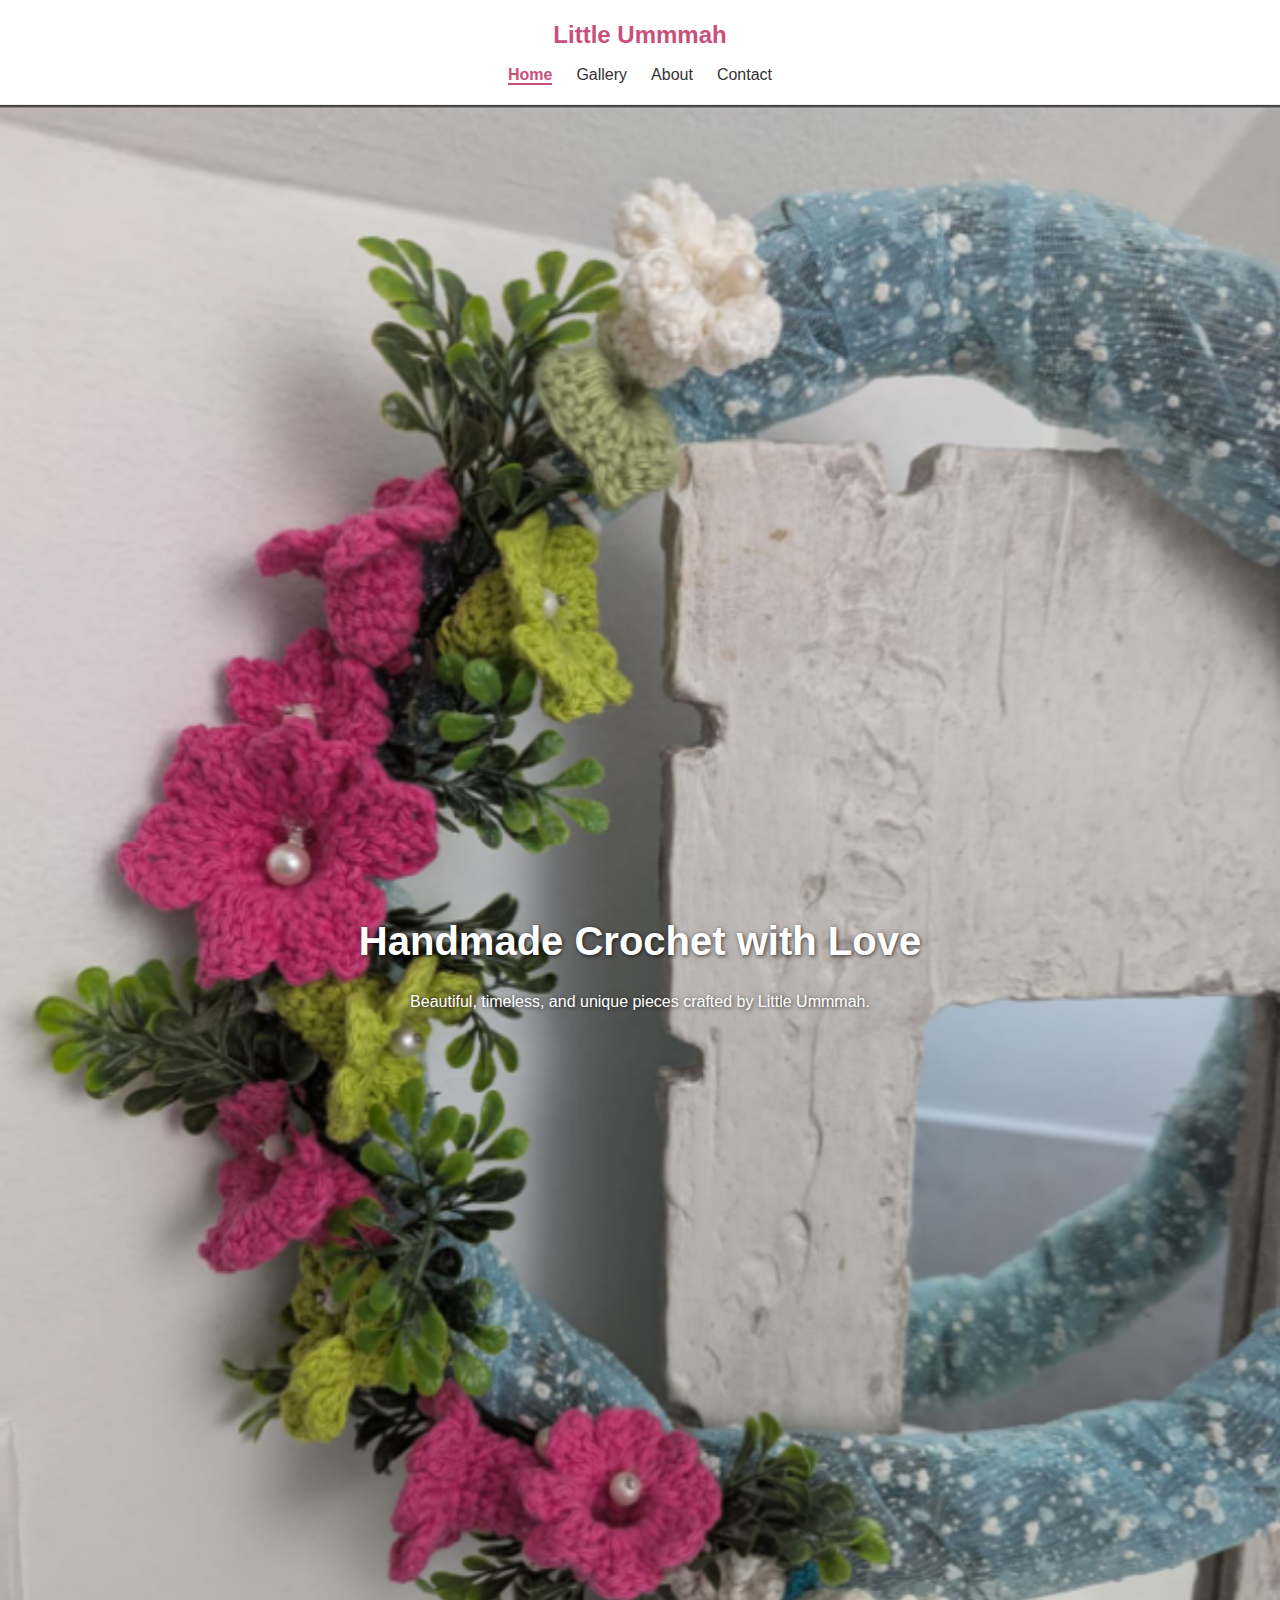
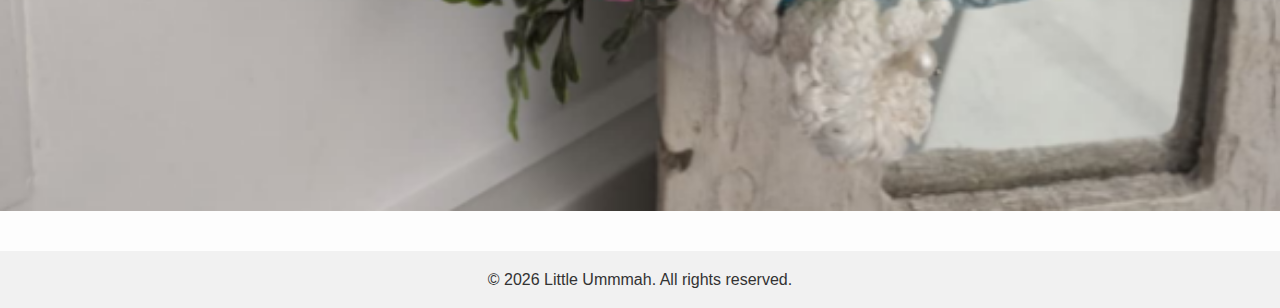
<file: index.html>
<!DOCTYPE html>
<html lang="en">
<head>
  <meta charset="UTF-8">
  <meta name="viewport" content="width=device-width, initial-scale=1.0">
  <title>Little Ummmah - Crochet Creations</title>
  <link rel="stylesheet" href="style.css">
</head>
<body>
  <!-- Header -->
  <header class="header">
    <div class="logo">Little Ummmah</div>
    <nav class="nav">
      <ul>
        <li><a href="index.html">Home</a></li>
        <li><a href="gallery.html">Gallery</a></li>
        <li><a href="about.html">About</a></li>
        <li><a href="contact.html">Contact</a></li>
      </ul>
    </nav>
  </header>

  <!-- Hero Section -->
  <section class="hero">
    <img src="assets/hero.jpg" alt="Crochet Design">
    <div class="hero-text">
      <h1>Handmade Crochet with Love</h1>
      <p>Beautiful, timeless, and unique pieces crafted by Little Ummmah.</p>
    </div>
  </section>

  
  

  

 

  <!-- Footer -->
  <footer class="footer">
    <p>&copy; 2026 Little Ummmah. All rights reserved.</p>
  </footer>

  <script src="script.js"></script>
</body>
</html>
</file>
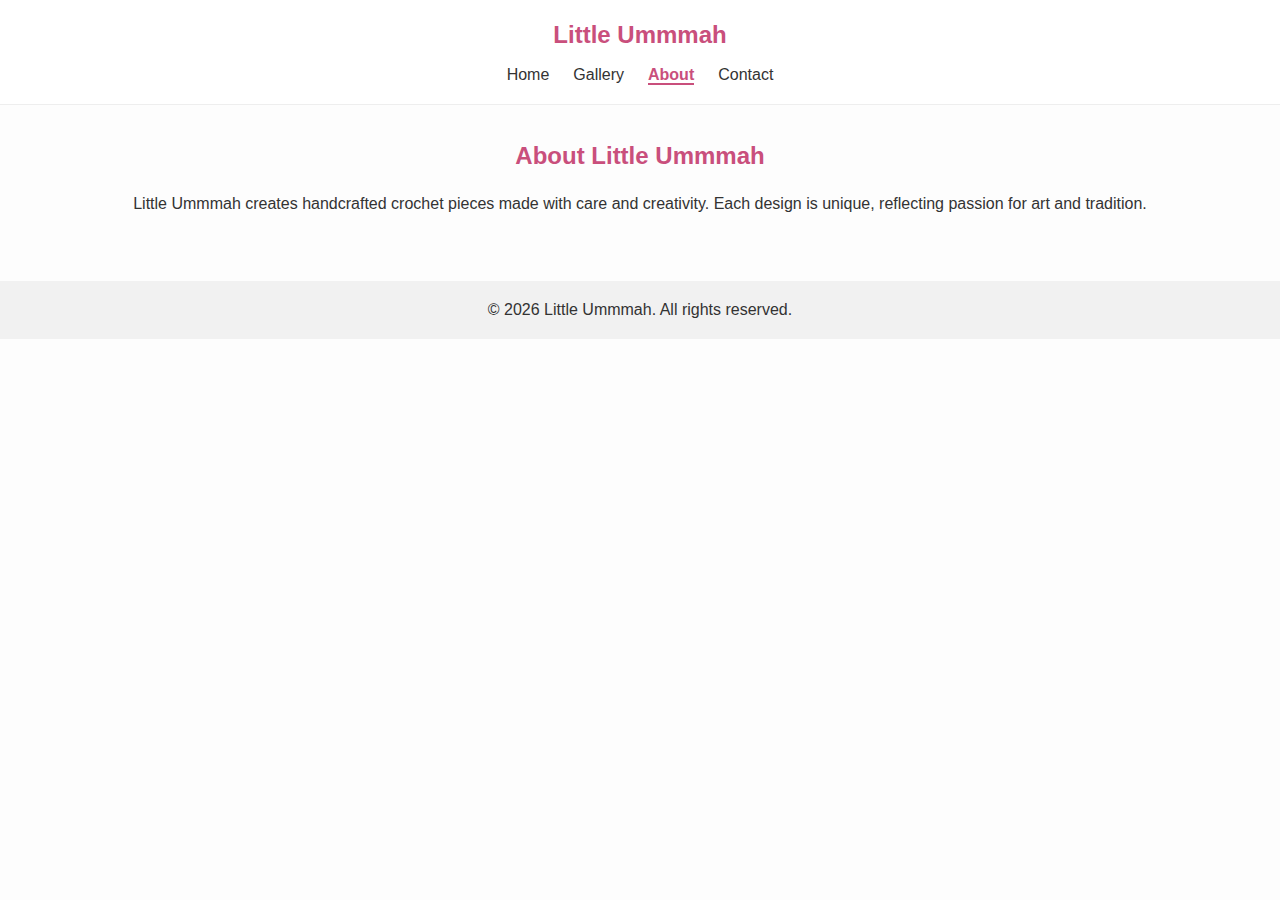
<file: about.html>
<!DOCTYPE html>
<html lang="en">
<head>
  <meta charset="UTF-8">
  <meta name="viewport" content="width=device-width, initial-scale=1.0">
  <title>Little Ummmah - Crochet Creations</title>
  <link rel="stylesheet" href="style.css">
</head>
<body>
  <!-- Header -->
  <header class="header">
    <div class="logo">Little Ummmah</div>
    <nav class="nav">
      <ul>
        <li><a href="index.html">Home</a></li>
        <li><a href="gallery.html">Gallery</a></li>
        <li><a href="about.html">About</a></li>
        <li><a href="contact.html">Contact</a></li>
      </ul>
    </nav>
  </header>
  <!-- About -->
  <section class="about">
    <h2>About Little Ummmah</h2>
    <p>Little Ummmah creates handcrafted crochet pieces made with care and creativity. Each design is unique, reflecting passion for art and tradition.</p>
  </section>
  <!-- Footer -->
  <footer class="footer">
    <p>&copy; 2026 Little Ummmah. All rights reserved.</p>
  </footer>

  <script src="script.js"></script>
</body>
</html>
</file>
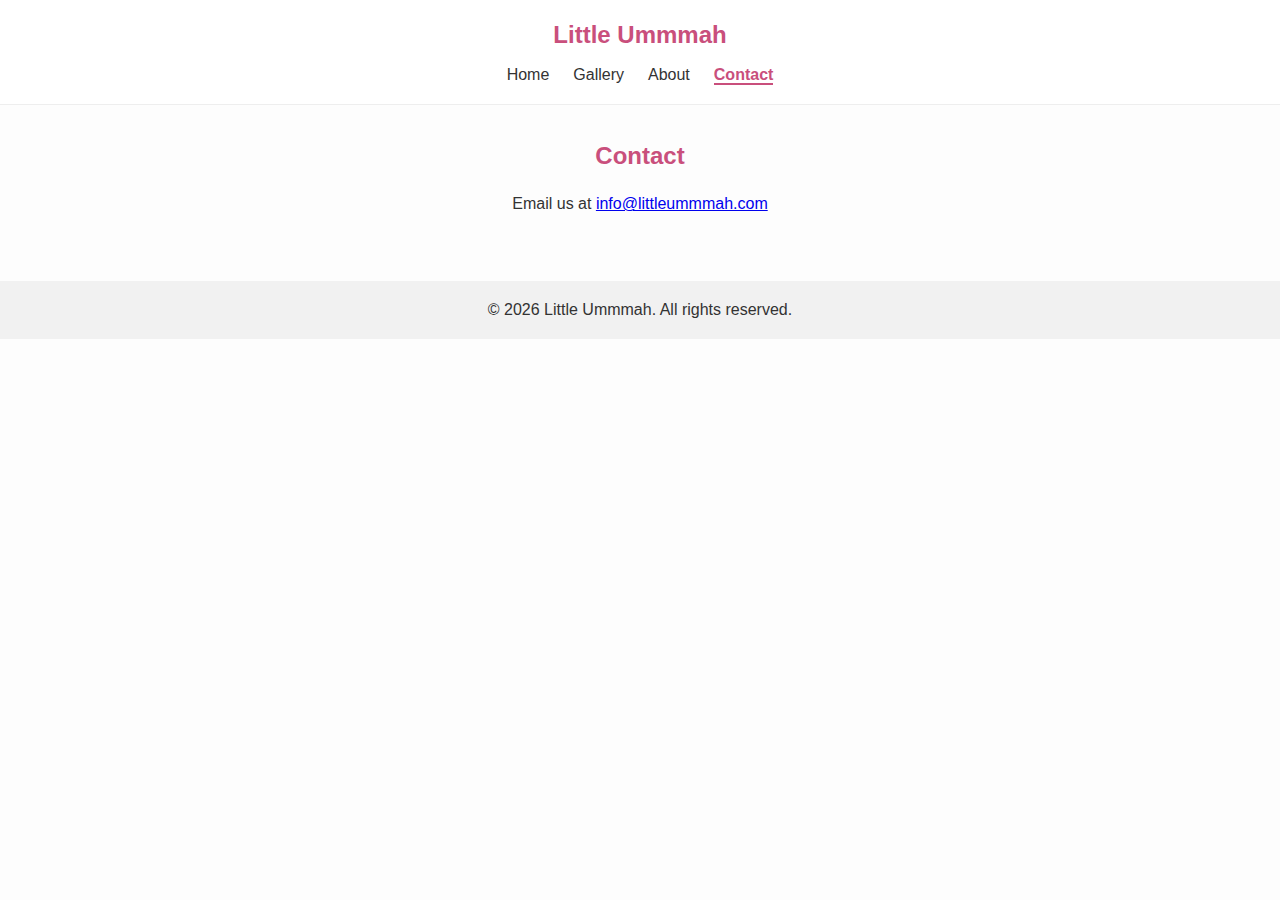
<file: contact.html>
<!DOCTYPE html>
<html lang="en">
<head>
  <meta charset="UTF-8">
  <meta name="viewport" content="width=device-width, initial-scale=1.0">
  <title>Little Ummmah - Crochet Creations</title>
  <link rel="stylesheet" href="style.css">
</head>
<body>
  <!-- Header -->
  <header class="header">
    <div class="logo">Little Ummmah</div>
    <nav class="nav">
      <ul>
        <li><a href="index.html">Home</a></li>
        <li><a href="gallery.html">Gallery</a></li>
        <li><a href="about.html">About</a></li>
        <li><a href="contact.html">Contact</a></li>
      </ul>
    </nav>
  </header>

<!-- Contact -->
  <section class="contact">
    <h2>Contact</h2>
    <p>Email us at <a href="mailto:info@littleummmah.com">info@littleummmah.com</a></p>
  </section>

  <!-- Footer -->
  <footer class="footer">
    <p>&copy; 2026 Little Ummmah. All rights reserved.</p>
  </footer>

  <script src="script.js"></script>
</body>
</html>
</file>
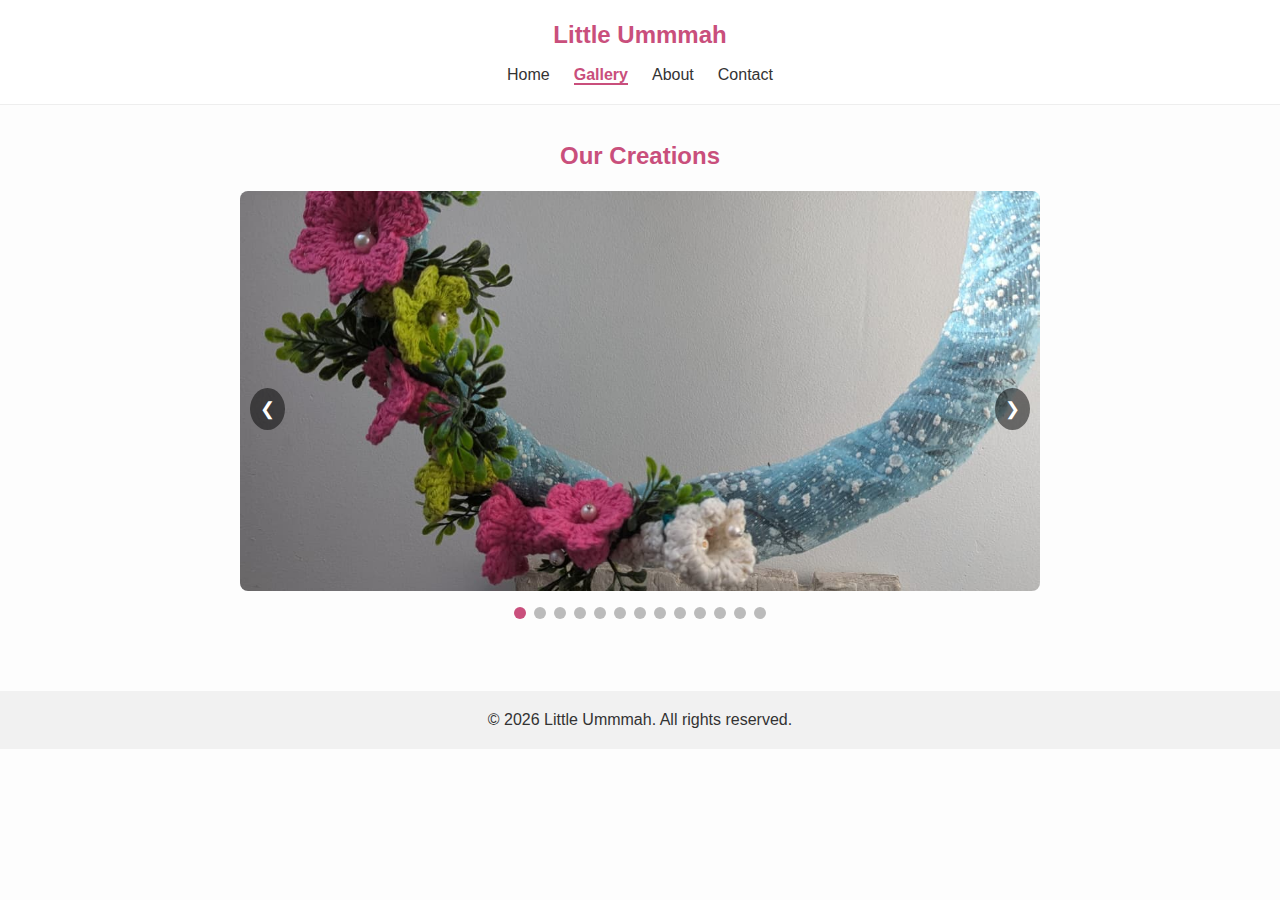
<file: gallery.html>
<!DOCTYPE html>
<html lang="en">
<head>
  <meta charset="UTF-8">
  <meta name="viewport" content="width=device-width, initial-scale=1.0">
  <title>Little Ummmah - Crochet Creations</title>
  <link rel="stylesheet" href="style.css">
</head>
<body>
  <!-- Header -->
  <header class="header">
    <div class="logo">Little Ummmah</div>
    <nav class="nav">
      <ul>
        <li><a href="index.html">Home</a></li>
        <li><a href="gallery.html">Gallery</a></li>
        <li><a href="about.html">About</a></li>
        <li><a href="contact.html">Contact</a></li>
      </ul>
    </nav>
  </header>
  <!-- Gallery Slider -->
  <section class="gallery">
    <h2>Our Creations</h2>
    <div class="slider">
      <div class="slides"></div>
      <button class="prev">&#10094;</button>
      <button class="next">&#10095;</button>
      <div class="dots"></div>
    </div>
  </section>
  <!-- Footer -->
  <footer class="footer">
    <p>&copy; 2026 Little Ummmah. All rights reserved.</p>
  </footer>

  <script src="script.js"></script>
</body>
</html>
</file>
<file: style.css>
* {
  margin: 0;
  padding: 0;
  box-sizing: border-box;
  font-family: 'Arial', sans-serif;
}

body {
  background: #fdfdfd;
  color: #333;
  line-height: 1.6;
}


/* Header */
.header {
  display: flex;
  flex-direction: column;
  align-items: center;
  padding: 1rem;
  background: #fff;
  border-bottom: 1px solid #eee;
  position: sticky;
  top: 0;
  z-index: 1000;
  transition: box-shadow 0.3s ease, background 0.3s ease;
}

/* Shadow when scrolling */
.header.scrolled {
  background: #fff;
  box-shadow: 0 2px 8px rgba(0, 0, 0, 0.15);
}

.header.scrolled {
  background: #fff;
  box-shadow: 0 2px 8px rgba(0, 0, 0, 0.15);
}


.logo {
  font-size: 1.5rem;
  font-weight: bold;
  color: #c94f7c;
  margin-bottom: 0.5rem;
}

.nav ul {
  list-style: none;
  display: flex;
  gap: 1.5rem;
  flex-wrap: wrap;
  justify-content: center;
}

.nav a {
  text-decoration: none;
  color: #333;
  transition: color 0.3s;
}

.nav a:hover {
  color: #c94f7c;
}

/* Active nav link */
.nav a.active {
  color: #c94f7c;
  font-weight: bold;
  border-bottom: 2px solid #c94f7c;
}


/* Hero Section */
.hero {
  position: relative;
  text-align: center;
}

.hero img {
  width: 100%;
  height: auto;
  object-fit: cover;
}

.hero-text {
  position: absolute;
  top: 50%;
  left: 50%;
  transform: translate(-50%, -50%);
  color: white;
  text-shadow: 1px 1px 4px rgba(0,0,0,0.7);
}

.hero-text h1 {
  font-size: 2.5rem;
  margin-bottom: 1rem;
}
/* Gallery Section */
.gallery {
  padding: 2rem;
  text-align: center;
}

.gallery h2 {
  margin-bottom: 1rem;
  color: #c94f7c;
}

/* Slider */
.slider {
  position: relative;
  max-width: 800px;
  margin: auto;
  overflow: hidden;
}

.slides {
  position: relative; /* changed from flex */
  height: 400px;      /* give a height so slides show */
}

.slide {
  position: absolute;
  top: 0;
  left: 0;
  width: 100%;
  height: 100%;
  opacity: 0;
  transition: opacity 0.5s ease-in-out;
}

.slide.active {
  opacity: 1;
}

.slide img {
  width: 100%;
  height: 100%;
  object-fit: cover; /* makes image fill the slide */
  border-radius: 8px;
}

/* Navigation buttons */
.prev, .next {
  cursor: pointer;
  position: absolute;
  top: 50%;
  transform: translateY(-50%);
  background: rgba(0,0,0,0.5);
  color: white;
  border: none;
  padding: 10px;
  border-radius: 50%;
  font-size: 18px;
}

.prev { left: 10px; }
.next { right: 10px; }

/* Dots */
.dots {
  text-align: center;
  margin-top: 10px;
}

.dots span {
  cursor: pointer;
  height: 12px;
  width: 12px;
  margin: 0 4px;
  background-color: #bbb;
  border-radius: 50%;
  display: inline-block;
  transition: background-color 0.6s ease;
}

.dots .active {
  background-color: #c94f7c;
}



/* About + Contact */
.about, .contact {
  padding: 2rem;
  text-align: center;
}

.about h2, .contact h2 {
  color: #c94f7c;
  margin-bottom: 1rem;
}

/* Footer */
.footer {
  text-align: center;
  padding: 1rem;
  background: #f1f1f1;
  margin-top: 2rem;
}

/* Mobile Layout */
@media(max-width: 768px) {
  .nav ul {
    flex-direction: column;
    gap: 0.75rem;
  }
}
</file>
